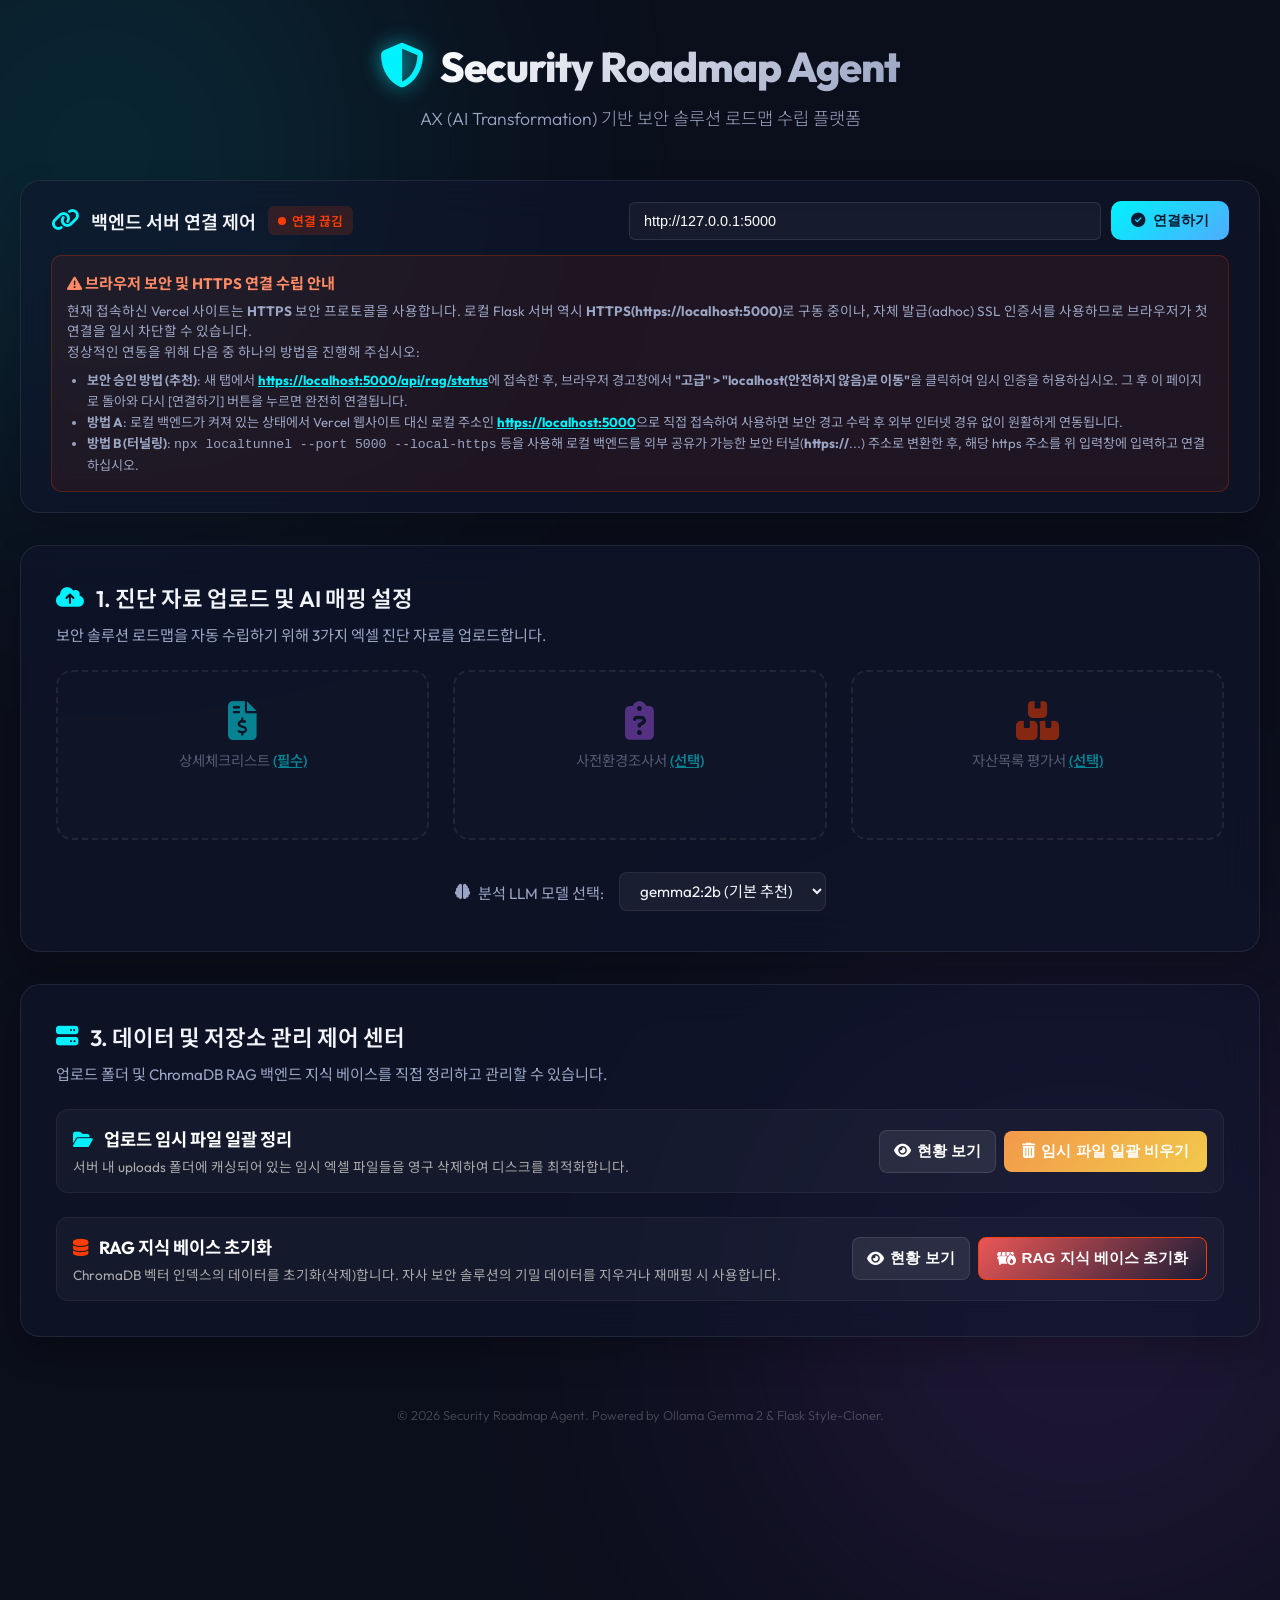
<file: public/index.html>
<!DOCTYPE html>
<html lang="ko">
<head>
    <meta charset="UTF-8">
    <meta name="viewport" content="width=device-width, initial-scale=1.0">
    <title>보안 로드맵 수립 에이전트 (AX 솔루션)</title>
    <meta name="description" content="AX (AI Transformation) 기반 정보보안감사 보안 솔루션 로드맵 자동 수립 플랫폼. 로컬 sLLM과 RAG 기술을 활용한 오프라인 보안 컨설팅 자동화 시스템.">
    <!-- Google Fonts -->
    <link href="https://fonts.googleapis.com/css2?family=Outfit:wght@300;400;600;800&family=Noto+Sans+KR:wght@300;400;700&display=swap" rel="stylesheet">
    <!-- FontAwesome for Icons -->
    <link rel="stylesheet" href="https://cdnjs.cloudflare.com/ajax/libs/font-awesome/6.4.0/css/all.min.css">
    <!-- Premium stylesheet link -->
    <link rel="stylesheet" href="./css/style.css">
</head>
<body>
    <!-- Background Aura Elements -->
    <div class="aura aura-blue"></div>
    <div class="aura aura-purple"></div>

    <div class="container">
        <!-- Header -->
        <header class="app-header">
            <div class="logo">
                <i class="fa-solid fa-shield-halved glow-icon"></i>
                <h1>Security Roadmap Agent</h1>
            </div>
            <p class="subtitle">AX (AI Transformation) 기반 보안 솔루션 로드맵 수립 플랫폼</p>
        </header>

        <!-- Backend Connection Control Panel -->
        <section class="card connection-card glass" style="margin-bottom: 2rem; padding: 20px 30px;">
            <div style="display: flex; flex-wrap: wrap; justify-content: space-between; align-items: center; gap: 15px;">
                <div style="display: flex; align-items: center; gap: 12px;">
                    <i class="fa-solid fa-link" style="font-size: 1.4rem; color: var(--accent-blue);"></i>
                    <h2 style="font-size: 1.15rem; font-weight: 600; margin: 0;">백엔드 서버 연결 제어</h2>
                    <span id="connection-status-badge" class="table-badge badge-red" style="font-size: 0.8rem; padding: 5px 10px; display: inline-flex; align-items: center; gap: 6px;">
                        <span style="display: inline-block; width: 8px; height: 8px; border-radius: 50%; background-color: var(--accent-red);"></span> 연결 대기 중
                    </span>
                </div>
                <div style="display: flex; align-items: center; gap: 10px; flex: 1; min-width: 280px; max-width: 600px;">
                    <input type="text" id="api-url-input" class="edit-input" style="padding: 10px 14px; font-size: 0.9rem;" placeholder="https://localhost:5000">
                    <button class="btn btn-primary" id="btn-connect-backend" style="padding: 10px 20px; font-size: 0.9rem; white-space: nowrap;">
                        <i class="fa-solid fa-circle-check"></i> 연결하기
                    </button>
                </div>
            </div>
            
            <!-- Connection Warning/Guide Message -->
            <div id="connection-error-guide" style="margin-top: 15px; padding: 15px; border-radius: 10px; background: rgba(255, 61, 0, 0.08); border: 1px solid rgba(255, 61, 0, 0.25); display: block;">
                <h4 style="color: #ff8a65; font-size: 0.95rem; margin-bottom: 8px;"><i class="fa-solid fa-triangle-exclamation"></i> 브라우저 보안 및 HTTPS 연결 수립 안내</h4>
                <p style="font-size: 0.85rem; color: var(--text-secondary); line-height: 1.5; margin: 0;">
                    현재 접속하신 Vercel 사이트는 <strong>HTTPS</strong> 보안 프로토콜을 사용합니다. 로컬 Flask 서버 역시 <strong>HTTPS(https://localhost:5000)</strong>로 구동 중이나, 자체 발급(adhoc) SSL 인증서를 사용하므로 브라우저가 첫 연결을 일시 차단할 수 있습니다.<br>
                    정상적인 연동을 위해 다음 중 하나의 방법을 진행해 주십시오:
                </p>
                <ul style="font-size: 0.82rem; color: var(--text-secondary); margin-top: 8px; padding-left: 20px; line-height: 1.6;">
                    <li><strong>보안 승인 방법 (추천)</strong>: 새 탭에서 <a href="https://localhost:5000/api/rag/status" target="_blank" style="color: var(--accent-blue); text-decoration: underline; font-weight: bold;">https://localhost:5000/api/rag/status</a>에 접속한 후, 브라우저 경고창에서 <strong>"고급" &gt; "localhost(안전하지 않음)로 이동"</strong>을 클릭하여 임시 인증을 허용하십시오. 그 후 이 페이지로 돌아와 다시 [연결하기] 버튼을 누르면 완전히 연결됩니다.</li>
                    <li><strong>방법 A</strong>: 로컬 백엔드가 켜져 있는 상태에서 Vercel 웹사이트 대신 로컬 주소인 <a href="https://localhost:5000" target="_blank" style="color: var(--accent-blue); text-decoration: underline; font-weight: bold;">https://localhost:5000</a>으로 직접 접속하여 사용하면 보안 경고 수락 후 외부 인터넷 경유 없이 원활하게 연동됩니다.</li>
                    <li><strong>방법 B (터널링)</strong>: <code>npx localtunnel --port 5000 --local-https</code> 등을 사용해 로컬 백엔드를 외부 공유가 가능한 보안 터널(<strong>https://</strong>...) 주소로 변환한 후, 해당 https 주소를 위 입력창에 입력하고 연결하십시오.</li>
                </ul>
            </div>
        </section>

        <!-- Main Card Section -->
        <main class="main-content">
            <!-- 1. Upload Card -->
            <section class="card upload-card glass">
                <h2><i class="fa-solid fa-cloud-arrow-up card-icon"></i>1. 진단 자료 업로드 및 AI 매핑 설정</h2>
                <p class="card-desc">보안 솔루션 로드맵을 자동 수립하기 위해 3가지 엑셀 진단 자료를 업로드합니다.</p>
                
                <div class="upload-grid" style="display: grid; grid-template-columns: repeat(auto-fit, minmax(280px, 1fr)); gap: 1.5rem; margin-top: 1rem; margin-bottom: 2rem;">
                    <!-- 1. 내부보안점검 상세체크리스트 -->
                    <div class="dropzone" id="dropzone" style="padding: 30px 15px; min-height: 170px;">
                        <input type="file" id="file-input" accept=".xlsx" style="display: none;">
                        <i class="fa-solid fa-file-invoice-dollar cloud-icon" style="font-size: 2.4rem; color: var(--accent-blue); margin-bottom: 8px;"></i>
                        <p class="dropzone-text" style="font-size: 0.9rem; margin: 0;">상세체크리스트 <span>(필수)</span></p>
                        <p class="file-info" id="file-info" style="font-size: 0.78rem; margin-top: 10px; word-break: break-all;"></p>
                    </div>

                    <!-- 2. 사전환경조사서 -->
                    <div class="dropzone dropzone-purple" id="dropzone-env" style="padding: 30px 15px; min-height: 170px;">
                        <input type="file" id="file-input-env" accept=".xlsx" style="display: none;">
                        <i class="fa-solid fa-clipboard-question cloud-icon" style="font-size: 2.4rem; color: var(--accent-purple); margin-bottom: 8px;"></i>
                        <p class="dropzone-text" style="font-size: 0.9rem; margin: 0;">사전환경조사서 <span>(선택)</span></p>
                        <p class="file-info" id="file-info-env" style="font-size: 0.78rem; margin-top: 10px; color: var(--accent-purple); word-break: break-all;"></p>
                    </div>

                    <!-- 3. 자산목록 및 중요도 평가서 -->
                    <div class="dropzone dropzone-red" id="dropzone-asset" style="padding: 30px 15px; min-height: 170px;">
                        <input type="file" id="file-input-asset" accept=".xlsx" style="display: none;">
                        <i class="fa-solid fa-boxes-stacked cloud-icon" style="font-size: 2.4rem; color: var(--accent-red); margin-bottom: 8px;"></i>
                        <p class="dropzone-text" style="font-size: 0.9rem; margin: 0;">자산목록 평가서 <span>(선택)</span></p>
                        <p class="file-info" id="file-info-asset" style="font-size: 0.78rem; margin-top: 10px; color: var(--accent-red); word-break: break-all;"></p>
                    </div>
                </div>

                <div class="model-select-container">
                    <label for="model-select"><i class="fa-solid fa-brain"></i> 분석 LLM 모델 선택:</label>
                    <select id="model-select" class="model-select">
                        <option value="gemma2:2b" selected>gemma2:2b (기본 추천)</option>
                        <option value="llama3.2:3b">llama3.2:3b</option>
                        <option value="gemma4:e4b">gemma4:e4b</option>
                    </select>
                </div>

                <div class="action-bar" id="upload-actions" style="display: none;">
                    <button class="btn btn-primary" id="btn-map-start">
                        <i class="fa-solid fa-microchip"></i> AI 매핑 및 스케줄링 기동
                    </button>
                </div>
            </section>
            
            <!-- 3. Storage and RAG Database Management (Premium Glassmorphism Card) -->
            <section class="card management-card glass" style="margin-top: 2rem;">
                <h2><i class="fa-solid fa-server card-icon"></i>3. 데이터 및 저장소 관리 제어 센터</h2>
                <p class="card-desc">업로드 폴더 및 ChromaDB RAG 백엔드 지식 베이스를 직접 정리하고 관리할 수 있습니다.</p>
                <div class="management-grid" style="display: flex; flex-direction: column; gap: 1.5rem; margin-top: 1.5rem;">
                    <div class="mgmt-item-container" style="background: rgba(255, 255, 255, 0.03); border-radius: 12px; border: 1px solid rgba(255, 255, 255, 0.05); padding: 1rem;">
                        <div class="mgmt-item" style="display: flex; justify-content: space-between; align-items: center; gap: 1rem;">
                            <div class="mgmt-info" style="flex: 1;">
                                <h3 style="font-size: 1.1rem; color: #fff; margin-bottom: 0.3rem;"><i class="fa-solid fa-folder-open" style="color: var(--accent-blue); margin-right: 0.5rem;"></i> 업로드 임시 파일 일괄 정리</h3>
                                <p style="font-size: 0.85rem; color: #aaa; margin: 0;">서버 내 uploads 폴더에 캐싱되어 있는 임시 엑셀 파일들을 영구 삭제하여 디스크를 최적화합니다.</p>
                            </div>
                            <div style="display: flex; gap: 8px; align-items: center;">
                                <button class="btn" id="btn-view-uploads" style="background: rgba(255,255,255,0.08); color: #fff; border: 1px solid rgba(255,255,255,0.1); padding: 10px 14px; border-radius: 8px; cursor: pointer; display: flex; align-items: center; gap: 6px; font-weight: 600;">
                                    <i class="fa-solid fa-eye"></i> 현황 보기
                                </button>
                                <button class="btn btn-warning" id="btn-clear-uploads" style="background: linear-gradient(135deg, #f2994a, #f2c94c); color: #fff; border: none; padding: 10px 18px; border-radius: 8px; cursor: pointer; display: flex; align-items: center; gap: 6px; font-weight: 600;">
                                    <i class="fa-solid fa-trash-can"></i> 임시 파일 일괄 비우기
                                </button>
                            </div>
                        </div>
                        
                        <!-- 업로드 파일 목록 표시 패널 -->
                        <div class="mgmt-sub-panel" id="uploads-list-panel" style="margin-top: 1rem; padding: 1rem; background: rgba(0,0,0,0.25); border-radius: 8px; border: 1px solid rgba(255,255,255,0.05); display: none;">
                            <h4 style="margin: 0 0 0.8rem 0; color: #fff; font-size: 0.95rem; display: flex; justify-content: space-between; align-items: center;">
                                <span><i class="fa-solid fa-list-check" style="color: var(--accent-blue); margin-right: 6px;"></i> 보관 중인 임시 파일 목록</span>
                                <span style="font-size: 0.8rem; color: #888;" id="uploads-count-text">0개 파일</span>
                            </h4>
                            <div style="max-height: 180px; overflow-y: auto; border-radius: 6px;">
                                <table style="width: 100%; border-collapse: collapse; font-size: 0.8rem; text-align: left;">
                                    <thead>
                                        <tr style="border-bottom: 2px solid rgba(255,255,255,0.1); color: #ddd; background: rgba(255,255,255,0.02);">
                                            <th style="padding: 8px;">파일명</th>
                                            <th style="padding: 8px;">크기 (Bytes)</th>
                                            <th style="padding: 8px;">업로드 일시</th>
                                        </tr>
                                    </thead>
                                    <tbody id="uploads-list-tbody" style="color: #bbb;">
                                        <tr>
                                            <td colspan="3" style="padding: 12px; text-align: center; color: #666;">데이터를 불러오는 중입니다...</td>
                                        </tr>
                                    </tbody>
                                </table>
                            </div>
                        </div>
                    </div>
                    
                    <div class="mgmt-item-container" style="background: rgba(255, 255, 255, 0.03); border-radius: 12px; border: 1px solid rgba(255, 255, 255, 0.05); padding: 1rem;">
                        <div class="mgmt-item" style="display: flex; justify-content: space-between; align-items: center; gap: 1rem;">
                            <div class="mgmt-info" style="flex: 1;">
                                <h3 style="font-size: 1.1rem; color: #fff; margin-bottom: 0.3rem;"><i class="fa-solid fa-database" style="color: var(--accent-red); margin-right: 0.5rem;"></i> RAG 지식 베이스 초기화</h3>
                                <p style="font-size: 0.85rem; color: #aaa; margin: 0;">ChromaDB 벡터 인덱스의 데이터를 초기화(삭제)합니다. 자사 보안 솔루션의 기밀 데이터를 지우거나 재매핑 시 사용합니다.</p>
                            </div>
                            <div style="display: flex; gap: 8px; align-items: center;">
                                <button class="btn" id="btn-view-rag" style="background: rgba(255,255,255,0.08); color: #fff; border: 1px solid rgba(255,255,255,0.1); padding: 10px 14px; border-radius: 8px; cursor: pointer; display: flex; align-items: center; gap: 6px; font-weight: 600;">
                                    <i class="fa-solid fa-eye"></i> 현황 보기
                                </button>
                                <button class="btn btn-danger" id="btn-clear-rag" style="background: linear-gradient(135deg, #eb5757, #00000000); color: #fff; border: 1px solid var(--accent-red); padding: 10px 18px; border-radius: 8px; cursor: pointer; display: flex; align-items: center; gap: 6px; font-weight: 600;">
                                    <i class="fa-solid fa-dumpster-fire"></i> RAG 지식 베이스 초기화
                                </button>
                            </div>
                        </div>
                        
                        <!-- RAG 데이터 목록 표시 패널 -->
                        <div class="mgmt-sub-panel" id="rag-list-panel" style="margin-top: 1rem; padding: 1rem; background: rgba(0,0,0,0.25); border-radius: 8px; border: 1px solid rgba(255,255,255,0.05); display: none;">
                            <h4 style="margin: 0 0 0.8rem 0; color: #fff; font-size: 0.95rem; display: flex; justify-content: space-between; align-items: center;">
                                <span><i class="fa-solid fa-database" style="color: var(--accent-red); margin-right: 6px;"></i> RAG DB 구축 솔루션 현황</span>
                                <span style="font-size: 0.85rem; color: var(--accent-blue); background: rgba(0,180,255,0.15); padding: 2px 8px; border-radius: 20px; font-weight: 600;" id="rag-count-badge">0건</span>
                            </h4>
                            <div style="max-height: 250px; overflow-y: auto; border-radius: 6px;">
                                <table style="width: 100%; border-collapse: collapse; font-size: 0.8rem; text-align: left;">
                                    <thead>
                                        <tr style="border-bottom: 2px solid rgba(255,255,255,0.1); color: #ddd; background: rgba(255,255,255,0.02); position: sticky; top: 0;">
                                            <th style="padding: 8px; width: 60px;">ID</th>
                                            <th style="padding: 8px; width: 100px;">보안영역</th>
                                            <th style="padding: 8px; width: 120px;">솔루션구분</th>
                                            <th style="padding: 8px; width: 100px;">제조사</th>
                                            <th style="padding: 8px; width: 120px;">제품명</th>
                                            <th style="padding: 8px;">제품 기능 설명</th>
                                        </tr>
                                    </thead>
                                    <tbody id="rag-list-tbody" style="color: #bbb;">
                                        <tr>
                                            <td colspan="6" style="padding: 12px; text-align: center; color: #666;">데이터를 불러오는 중입니다...</td>
                                        </tr>
                                    </tbody>
                                </table>
                            </div>
                        </div>
                    </div>
                </div>
            </section>

            <!-- Loading Indicator -->
            <div class="loading-overlay" id="loading-overlay" style="display: none;">
                <div class="spinner-container">
                    <div class="spinner"></div>
                    <p id="loading-text">로컬 Gemma 2 LLM 엔진 분석 및 자사 솔루션 RAG 탐색 중...</p>
                    <div class="progress-bar-container">
                        <div class="progress-bar" id="progress-bar"></div>
                    </div>
                </div>
            </div>

            <!-- 2. Result Table Card -->
            <section class="card result-card glass" id="result-card" style="display: none;">
                <div class="card-header-flex">
                    <h2><i class="fa-solid fa-chart-line card-icon"></i>2. 정보보안컨설팅 매핑 결과 종합 보고</h2>
                    <button class="btn btn-success" id="btn-export">
                        <i class="fa-solid fa-file-arrow-down"></i> 최종 엑셀 로드맵 추출
                    </button>
                </div>
                <div class="company-badge-container">
                    <span class="badge label-badge">대상 기업명</span>
                    <span class="badge val-badge" id="company-name">DEMO 기업</span>
                </div>

                <div class="table-container">
                    <table id="result-table">
                        <thead>
                            <tr>
                                <th>No.</th>
                                <th>점검 항목명</th>
                                <th>운영 실태 및 결함 사항</th>
                                <th>추천 보안 솔루션 (제조사)</th>
                                <th>법적 요구사항</th>
                                <th>시급성</th>
                                <th>위험도</th>
                                <th>예상 예산</th>
                                <th>로드맵 연도</th>
                                <th style="width: 110px;">액션</th>
                            </tr>
                        </thead>
                        <tbody id="result-tbody">
                            <!-- JS를 통해 동적 데이터 렌더링 -->
                        </tbody>
                    </table>
                </div>
            </section>
        </main>

        <!-- Footer -->
        <footer class="app-footer">
            <p>&copy; 2026 Security Roadmap Agent. Powered by Ollama Gemma 2 &amp; Flask Style-Cloner.</p>
        </footer>
    </div>

    <!-- 팝업 모달 추가 (상세 전체보기) -->
    <div class="modal" id="text-modal">
        <div class="modal-content">
            <div class="modal-header">
                <h3><i class="fa-solid fa-file-lines" style="color: var(--accent-blue);"></i> 운영 실태 및 결함 사항 전체보기</h3>
                <button class="modal-close" id="modal-close-btn">&times;</button>
            </div>
            <div class="modal-body">
                <div class="section-title">점검 항목명</div>
                <div class="text-block" id="modal-item-name" style="font-weight: 700; color: var(--accent-blue); padding: 8px 12px; font-size: 1rem; border-left: 3px solid var(--accent-blue);"></div>
                
                <div class="section-title">[현황] 운영 실태 및 증적</div>
                <div class="text-block" id="modal-current-status"></div>
                
                <div class="section-title">[개선] 개선 방안</div>
                <div class="text-block" id="modal-improvement" style="color: var(--accent-red); font-weight: 500; border-left: 3px solid var(--accent-red);"></div>
            </div>
        </div>
    </div>

    <!-- JS Scripts -->
    <script src="./js/app.js"></script>
</body>
</html>
</file>
<file: public/css/style.css>
/* Premium Design Style: Dark Cyberpunk Glassmorphism Theme */

:root {
    --bg-color: #0b0e1b;
    --card-bg: rgba(16, 22, 46, 0.6);
    --border-color: rgba(255, 255, 255, 0.08);
    --text-primary: #f1f3f9;
    --text-secondary: #9aa5c4;
    
    /* Neon Accents */
    --accent-blue: #00f2fe;
    --accent-purple: #9b51e0;
    --accent-green: #00e676;
    --accent-red: #ff3d00;
    --glow-shadow: 0 0 20px rgba(0, 242, 254, 0.35);
}

* {
    margin: 0;
    padding: 0;
    box-sizing: border-box;
}

body {
    background-color: var(--bg-color);
    color: var(--text-primary);
    font-family: 'Outfit', 'Noto Sans KR', sans-serif;
    min-height: 100vh;
    overflow-x: hidden;
    position: relative;
}

/* Background Aura Objects */
.aura {
    position: absolute;
    border-radius: 50%;
    filter: blur(160px);
    z-index: -1;
    opacity: 0.18;
    pointer-events: none;
}

.aura-blue {
    width: 500px;
    height: 500px;
    background: var(--accent-blue);
    top: -100px;
    left: -150px;
}

.aura-purple {
    width: 600px;
    height: 600px;
    background: var(--accent-purple);
    bottom: -150px;
    right: -100px;
}

/* Container */
.container {
    max-width: 1280px;
    margin: 0 auto;
    padding: 40px 20px;
    display: flex;
    flex-direction: column;
    min-height: 100vh;
}

/* Header */
.app-header {
    text-align: center;
    margin-bottom: 50px;
}

.logo {
    display: inline-flex;
    align-items: center;
    gap: 15px;
    margin-bottom: 12px;
}

.logo h1 {
    font-size: 2.6rem;
    font-weight: 800;
    letter-spacing: -1px;
    background: linear-gradient(135deg, #ffffff 0%, var(--text-secondary) 100%);
    -webkit-background-clip: text;
    -webkit-text-fill-color: transparent;
}

.glow-icon {
    font-size: 2.8rem;
    color: var(--accent-blue);
    filter: drop-shadow(0 0 10px rgba(0, 242, 254, 0.6));
}

.subtitle {
    font-size: 1.1rem;
    color: var(--text-secondary);
    font-weight: 300;
}

/* Demo Mode Banner */
.demo-banner {
    margin-top: 16px;
    display: inline-flex;
    align-items: center;
    gap: 10px;
    padding: 10px 24px;
    border-radius: 10px;
    background: linear-gradient(135deg, rgba(155, 81, 224, 0.2), rgba(0, 242, 254, 0.1));
    border: 1px solid rgba(155, 81, 224, 0.35);
    color: #bb86fc;
    font-size: 0.9rem;
    font-weight: 600;
    animation: demoPulse 2s ease-in-out infinite;
}

@keyframes demoPulse {
    0%, 100% { opacity: 1; }
    50% { opacity: 0.7; }
}

/* Cards (Glassmorphism) */
.glass {
    background: var(--card-bg);
    backdrop-filter: blur(20px);
    -webkit-backdrop-filter: blur(20px);
    border: 1px solid var(--border-color);
    border-radius: 20px;
    box-shadow: 0 15px 35px rgba(0, 0, 0, 0.2);
}

.card {
    padding: 35px;
    margin-bottom: 30px;
    transition: transform 0.3s ease, box-shadow 0.3s ease;
}

.card h2 {
    font-size: 1.4rem;
    font-weight: 600;
    margin-bottom: 10px;
    display: flex;
    align-items: center;
    gap: 12px;
}

.card-icon {
    color: var(--accent-blue);
}

.card-desc {
    color: var(--text-secondary);
    font-size: 0.95rem;
    margin-bottom: 25px;
}

/* Dropzone styling */
.dropzone {
    border: 2px dashed rgba(255, 255, 255, 0.15);
    border-radius: 16px;
    padding: 50px 20px;
    text-align: center;
    cursor: pointer;
    background: rgba(255, 255, 255, 0.02);
    transition: all 0.3s cubic-bezier(0.4, 0, 0.2, 1);
}

.dropzone:hover, .dropzone.dragover {
    border-color: var(--accent-blue);
    background: rgba(0, 242, 254, 0.04);
    box-shadow: inset 0 0 20px rgba(0, 242, 254, 0.05);
}

.cloud-icon {
    font-size: 3.5rem;
    color: var(--text-secondary);
    margin-bottom: 15px;
    transition: transform 0.3s ease, color 0.3s ease;
}

.dropzone:hover .cloud-icon {
    transform: translateY(-5px);
    color: var(--accent-blue);
}

.dropzone-text {
    font-size: 1.05rem;
    color: var(--text-secondary);
}

.dropzone-text span {
    color: var(--accent-blue);
    font-weight: 600;
    text-decoration: underline;
}

.file-info {
    margin-top: 15px;
    color: var(--accent-green);
    font-weight: 600;
    font-size: 0.95rem;
}

/* Buttons */
.btn {
    display: inline-flex;
    align-items: center;
    gap: 8px;
    padding: 12px 28px;
    border-radius: 10px;
    border: none;
    font-size: 0.95rem;
    font-weight: 600;
    cursor: pointer;
    transition: all 0.25s ease;
}

.btn-primary {
    background: linear-gradient(135deg, #00f2fe 0%, #4facfe 100%);
    color: #031b33;
}

.btn-primary:hover {
    box-shadow: var(--glow-shadow);
    transform: translateY(-2px);
}

.btn-success {
    background: linear-gradient(135deg, #00e676 0%, #00b0ff 100%);
    color: #031b33;
}

.btn-success:hover {
    box-shadow: 0 0 20px rgba(0, 230, 118, 0.4);
    transform: translateY(-2px);
}

.action-bar {
    margin-top: 25px;
    text-align: right;
}

/* Loading Overlay */
.loading-overlay {
    background: rgba(11, 14, 27, 0.85);
    backdrop-filter: blur(10px);
    border-radius: 20px;
    padding: 40px;
    text-align: center;
    margin-bottom: 30px;
    border: 1px solid var(--border-color);
}

.spinner-container {
    display: flex;
    flex-direction: column;
    align-items: center;
    gap: 20px;
}

.spinner {
    width: 50px;
    height: 50px;
    border: 3px solid rgba(0, 242, 254, 0.1);
    border-top: 3px solid var(--accent-blue);
    border-radius: 50%;
    animation: spin 1s linear infinite;
}

@keyframes spin {
    0% { transform: rotate(0deg); }
    100% { transform: rotate(360deg); }
}

.progress-bar-container {
    width: 100%;
    max-width: 400px;
    height: 6px;
    background: rgba(255, 255, 255, 0.05);
    border-radius: 10px;
    overflow: hidden;
}

.progress-bar {
    width: 0%;
    height: 100%;
    background: linear-gradient(90deg, var(--accent-blue) 0%, var(--accent-purple) 100%);
    border-radius: 10px;
    transition: width 0.4s ease;
}

/* Results Section */
.card-header-flex {
    display: flex;
    justify-content: space-between;
    align-items: center;
    flex-wrap: wrap;
    gap: 20px;
    margin-bottom: 15px;
}

.company-badge-container {
    display: inline-flex;
    border-radius: 8px;
    overflow: hidden;
    border: 1px solid var(--border-color);
    margin-bottom: 25px;
}

.badge {
    padding: 6px 14px;
    font-size: 0.85rem;
    font-weight: 600;
}

.label-badge {
    background: rgba(255, 255, 255, 0.08);
    color: var(--text-secondary);
}

.val-badge {
    background: rgba(0, 242, 254, 0.15);
    color: var(--accent-blue);
}

/* Table Design */
.table-container {
    overflow-x: auto;
    border-radius: 12px;
    border: 1px solid var(--border-color);
}

table {
    width: 100%;
    border-collapse: collapse;
    font-size: 0.9rem;
    text-align: left;
}

th {
    background: rgba(255, 255, 255, 0.03);
    color: var(--text-secondary);
    font-weight: 600;
    padding: 16px;
    border-bottom: 1px solid var(--border-color);
}

td {
    padding: 16px;
    border-bottom: 1px solid rgba(255, 255, 255, 0.03);
    color: var(--text-primary);
    vertical-align: middle;
}

tr:hover {
    background: rgba(255, 255, 255, 0.015);
}

/* Custom Table Badges */
.table-badge {
    display: inline-block;
    padding: 4px 10px;
    border-radius: 6px;
    font-size: 0.75rem;
    font-weight: 600;
}

.badge-blue {
    background: rgba(0, 242, 254, 0.1);
    color: var(--accent-blue);
}

.badge-purple {
    background: rgba(155, 81, 224, 0.15);
    color: #bb86fc;
}

.badge-red {
    background: rgba(255, 61, 0, 0.15);
    color: var(--accent-red);
}

.badge-green {
    background: rgba(0, 230, 118, 0.1);
    color: var(--accent-green);
}

/* Footer */
.app-footer {
    text-align: center;
    margin-top: auto;
    padding-top: 40px;
    color: rgba(255, 255, 255, 0.25);
    font-size: 0.8rem;
    font-weight: 300;
}

/* Model select styling */
.model-select-container {
    margin-top: 20px;
    margin-bottom: 5px;
    display: flex;
    align-items: center;
    justify-content: center;
    gap: 15px;
}

.model-select-container label {
    font-size: 0.95rem;
    color: var(--text-secondary);
    display: inline-flex;
    align-items: center;
    gap: 8px;
}

.model-select {
    background: rgba(255, 255, 255, 0.05);
    border: 1px solid var(--border-color);
    border-radius: 8px;
    color: var(--text-primary);
    padding: 8px 16px;
    font-size: 0.95rem;
    font-family: inherit;
    outline: none;
    cursor: pointer;
    transition: border-color 0.25s ease, box-shadow 0.25s ease;
}

.model-select:focus {
    border-color: var(--accent-blue);
    box-shadow: 0 0 10px rgba(0, 242, 254, 0.2);
}

.model-select option {
    background: var(--bg-color);
    color: var(--text-primary);
}

/* Modal style */
.modal {
    position: fixed;
    top: 0;
    left: 0;
    width: 100%;
    height: 100%;
    background: rgba(11, 14, 27, 0.85);
    backdrop-filter: blur(10px);
    z-index: 1000;
    display: flex;
    align-items: center;
    justify-content: center;
    opacity: 0;
    pointer-events: none;
    transition: opacity 0.3s ease;
}

.modal.active {
    opacity: 1;
    pointer-events: auto;
}

.modal-content {
    background: rgba(16, 22, 46, 0.95);
    border: 1px solid var(--border-color);
    border-radius: 16px;
    width: 90%;
    max-width: 650px;
    padding: 30px;
    box-shadow: 0 0 30px rgba(0, 0, 0, 0.5);
    transform: translateY(-20px);
    transition: transform 0.3s ease;
}

.modal.active .modal-content {
    transform: translateY(0);
}

.modal-header {
    display: flex;
    justify-content: space-between;
    align-items: center;
    margin-bottom: 20px;
    border-bottom: 1px solid rgba(255, 255, 255, 0.08);
    padding-bottom: 12px;
}

.modal-header h3 {
    font-size: 1.4rem;
    font-weight: 700;
    color: #fff;
    display: flex;
    align-items: center;
    gap: 8px;
}

.modal-close {
    background: none;
    border: none;
    color: var(--text-secondary);
    font-size: 1.5rem;
    cursor: pointer;
    transition: color 0.25s ease;
}

.modal-close:hover {
    color: var(--accent-red);
}

.modal-body {
    max-height: 450px;
    overflow-y: auto;
    font-size: 0.95rem;
    line-height: 1.6;
    color: var(--text-primary);
    padding-right: 8px;
}

.modal-body::-webkit-scrollbar {
    width: 6px;
}

.modal-body::-webkit-scrollbar-thumb {
    background: rgba(255, 255, 255, 0.1);
    border-radius: 4px;
}

.modal-body .section-title {
    font-weight: 700;
    margin-top: 15px;
    margin-bottom: 8px;
    font-size: 1rem;
    color: var(--accent-blue);
}

.modal-body .text-block {
    background: rgba(255, 255, 255, 0.02);
    border: 1px solid rgba(255, 255, 255, 0.05);
    padding: 14px;
    border-radius: 8px;
    margin-bottom: 15px;
    white-space: pre-line;
    color: #e2e8f0;
}

/* 수동 입력 필드 스타일 */
.edit-input {
    background: rgba(255, 255, 255, 0.04);
    border: 1px solid rgba(255, 255, 255, 0.1);
    color: #fff;
    padding: 6px 10px;
    border-radius: 6px;
    font-size: 0.85rem;
    outline: none;
    transition: border-color 0.2s, background 0.2s;
    width: 100%;
}

.edit-input:focus {
    border-color: var(--accent-blue);
    background: rgba(255, 255, 255, 0.08);
}

.edit-select {
    background: #0b0e1b;
    border: 1px solid rgba(255, 255, 255, 0.1);
    color: #fff;
    padding: 6px 8px;
    border-radius: 6px;
    font-size: 0.85rem;
    outline: none;
    cursor: pointer;
    transition: border-color 0.2s;
    width: 100%;
}

.edit-select:focus {
    border-color: var(--accent-blue);
}

.btn-inline-save {
    background: linear-gradient(135deg, var(--accent-blue), #00c6ff);
    color: #0b0e1b;
    border: none;
    padding: 6px 12px;
    border-radius: 6px;
    font-size: 0.8rem;
    font-weight: 700;
    cursor: pointer;
    transition: transform 0.15s, box-shadow 0.15s;
    display: inline-flex;
    align-items: center;
    gap: 4px;
    white-space: nowrap;
}

.btn-inline-save:hover {
    transform: scale(1.03);
    box-shadow: 0 0 10px rgba(0, 242, 254, 0.3);
}

.btn-inline-save:disabled {
    opacity: 0.5;
    cursor: not-allowed;
}

.clickable-cell {
    cursor: pointer;
    transition: background-color 0.2s;
    position: relative;
}

.clickable-cell:hover {
    background-color: rgba(255, 255, 255, 0.03);
}

.clickable-cell::after {
    content: " 🔍 전체보기";
    font-size: 0.7rem;
    color: var(--accent-blue);
    opacity: 0;
    transition: opacity 0.2s;
    margin-left: 4px;
}

.clickable-cell:hover::after {
    opacity: 1;
}

/* Custom Purple and Red Dropzone Hover States */
.dropzone-purple:hover, .dropzone-purple.dragover {
    border-color: var(--accent-purple) !important;
    background: rgba(155, 81, 224, 0.04) !important;
    box-shadow: inset 0 0 20px rgba(155, 81, 224, 0.05) !important;
}
.dropzone-red:hover, .dropzone-red.dragover {
    border-color: var(--accent-red) !important;
    background: rgba(255, 61, 0, 0.04) !important;
    box-shadow: inset 0 0 20px rgba(255, 61, 0, 0.05) !important;
}
</file>
<file: static/css/style.css>
/* Premium Design Style: Dark Cyberpunk Glassmorphism Theme */

:root {
    --bg-color: #0b0e1b;
    --card-bg: rgba(16, 22, 46, 0.6);
    --border-color: rgba(255, 255, 255, 0.08);
    --text-primary: #f1f3f9;
    --text-secondary: #9aa5c4;
    
    /* Neon Accents */
    --accent-blue: #00f2fe;
    --accent-purple: #9b51e0;
    --accent-green: #00e676;
    --accent-red: #ff3d00;
    --glow-shadow: 0 0 20px rgba(0, 242, 254, 0.35);
}

* {
    margin: 0;
    padding: 0;
    box-sizing: border-box;
}

body {
    background-color: var(--bg-color);
    color: var(--text-primary);
    font-family: 'Outfit', 'Noto Sans KR', sans-serif;
    min-height: 100vh;
    overflow-x: hidden;
    position: relative;
}

/* Background Aura Objects */
.aura {
    position: absolute;
    border-radius: 50%;
    filter: blur(160px);
    z-index: -1;
    opacity: 0.18;
    pointer-events: none;
}

.aura-blue {
    width: 500px;
    height: 500px;
    background: var(--accent-blue);
    top: -100px;
    left: -150px;
}

.aura-purple {
    width: 600px;
    height: 600px;
    background: var(--accent-purple);
    bottom: -150px;
    right: -100px;
}

/* Container */
.container {
    max-width: 1280px;
    margin: 0 auto;
    padding: 40px 20px;
    display: flex;
    flex-direction: column;
    min-height: 100vh;
}

/* Header */
.app-header {
    text-align: center;
    margin-bottom: 50px;
}

.logo {
    display: inline-flex;
    align-items: center;
    gap: 15px;
    margin-bottom: 12px;
}

.logo h1 {
    font-size: 2.6rem;
    font-weight: 800;
    letter-spacing: -1px;
    background: linear-gradient(135deg, #ffffff 0%, var(--text-secondary) 100%);
    -webkit-background-clip: text;
    -webkit-text-fill-color: transparent;
}

.glow-icon {
    font-size: 2.8rem;
    color: var(--accent-blue);
    filter: drop-shadow(0 0 10px rgba(0, 242, 254, 0.6));
}

.subtitle {
    font-size: 1.1rem;
    color: var(--text-secondary);
    font-weight: 300;
}

/* Demo Mode Banner */
.demo-banner {
    margin-top: 16px;
    display: inline-flex;
    align-items: center;
    gap: 10px;
    padding: 10px 24px;
    border-radius: 10px;
    background: linear-gradient(135deg, rgba(155, 81, 224, 0.2), rgba(0, 242, 254, 0.1));
    border: 1px solid rgba(155, 81, 224, 0.35);
    color: #bb86fc;
    font-size: 0.9rem;
    font-weight: 600;
    animation: demoPulse 2s ease-in-out infinite;
}

@keyframes demoPulse {
    0%, 100% { opacity: 1; }
    50% { opacity: 0.7; }
}

/* Cards (Glassmorphism) */
.glass {
    background: var(--card-bg);
    backdrop-filter: blur(20px);
    -webkit-backdrop-filter: blur(20px);
    border: 1px solid var(--border-color);
    border-radius: 20px;
    box-shadow: 0 15px 35px rgba(0, 0, 0, 0.2);
}

.card {
    padding: 35px;
    margin-bottom: 30px;
    transition: transform 0.3s ease, box-shadow 0.3s ease;
}

.card h2 {
    font-size: 1.4rem;
    font-weight: 600;
    margin-bottom: 10px;
    display: flex;
    align-items: center;
    gap: 12px;
}

.card-icon {
    color: var(--accent-blue);
}

.card-desc {
    color: var(--text-secondary);
    font-size: 0.95rem;
    margin-bottom: 25px;
}

/* Dropzone styling */
.dropzone {
    border: 2px dashed rgba(255, 255, 255, 0.15);
    border-radius: 16px;
    padding: 50px 20px;
    text-align: center;
    cursor: pointer;
    background: rgba(255, 255, 255, 0.02);
    transition: all 0.3s cubic-bezier(0.4, 0, 0.2, 1);
}

.dropzone:hover, .dropzone.dragover {
    border-color: var(--accent-blue);
    background: rgba(0, 242, 254, 0.04);
    box-shadow: inset 0 0 20px rgba(0, 242, 254, 0.05);
}

.cloud-icon {
    font-size: 3.5rem;
    color: var(--text-secondary);
    margin-bottom: 15px;
    transition: transform 0.3s ease, color 0.3s ease;
}

.dropzone:hover .cloud-icon {
    transform: translateY(-5px);
    color: var(--accent-blue);
}

.dropzone-text {
    font-size: 1.05rem;
    color: var(--text-secondary);
}

.dropzone-text span {
    color: var(--accent-blue);
    font-weight: 600;
    text-decoration: underline;
}

.file-info {
    margin-top: 15px;
    color: var(--accent-green);
    font-weight: 600;
    font-size: 0.95rem;
}

/* Buttons */
.btn {
    display: inline-flex;
    align-items: center;
    gap: 8px;
    padding: 12px 28px;
    border-radius: 10px;
    border: none;
    font-size: 0.95rem;
    font-weight: 600;
    cursor: pointer;
    transition: all 0.25s ease;
}

.btn-primary {
    background: linear-gradient(135deg, #00f2fe 0%, #4facfe 100%);
    color: #031b33;
}

.btn-primary:hover {
    box-shadow: var(--glow-shadow);
    transform: translateY(-2px);
}

.btn-success {
    background: linear-gradient(135deg, #00e676 0%, #00b0ff 100%);
    color: #031b33;
}

.btn-success:hover {
    box-shadow: 0 0 20px rgba(0, 230, 118, 0.4);
    transform: translateY(-2px);
}

.action-bar {
    margin-top: 25px;
    text-align: right;
}

/* Loading Overlay */
.loading-overlay {
    background: rgba(11, 14, 27, 0.85);
    backdrop-filter: blur(10px);
    border-radius: 20px;
    padding: 40px;
    text-align: center;
    margin-bottom: 30px;
    border: 1px solid var(--border-color);
}

.spinner-container {
    display: flex;
    flex-direction: column;
    align-items: center;
    gap: 20px;
}

.spinner {
    width: 50px;
    height: 50px;
    border: 3px solid rgba(0, 242, 254, 0.1);
    border-top: 3px solid var(--accent-blue);
    border-radius: 50%;
    animation: spin 1s linear infinite;
}

@keyframes spin {
    0% { transform: rotate(0deg); }
    100% { transform: rotate(360deg); }
}

.progress-bar-container {
    width: 100%;
    max-width: 400px;
    height: 6px;
    background: rgba(255, 255, 255, 0.05);
    border-radius: 10px;
    overflow: hidden;
}

.progress-bar {
    width: 0%;
    height: 100%;
    background: linear-gradient(90deg, var(--accent-blue) 0%, var(--accent-purple) 100%);
    border-radius: 10px;
    transition: width 0.4s ease;
}

/* Results Section */
.card-header-flex {
    display: flex;
    justify-content: space-between;
    align-items: center;
    flex-wrap: wrap;
    gap: 20px;
    margin-bottom: 15px;
}

.company-badge-container {
    display: inline-flex;
    border-radius: 8px;
    overflow: hidden;
    border: 1px solid var(--border-color);
    margin-bottom: 25px;
}

.badge {
    padding: 6px 14px;
    font-size: 0.85rem;
    font-weight: 600;
}

.label-badge {
    background: rgba(255, 255, 255, 0.08);
    color: var(--text-secondary);
}

.val-badge {
    background: rgba(0, 242, 254, 0.15);
    color: var(--accent-blue);
}

/* Table Design */
.table-container {
    overflow-x: auto;
    border-radius: 12px;
    border: 1px solid var(--border-color);
}

table {
    width: 100%;
    border-collapse: collapse;
    font-size: 0.9rem;
    text-align: left;
}

th {
    background: rgba(255, 255, 255, 0.03);
    color: var(--text-secondary);
    font-weight: 600;
    padding: 16px;
    border-bottom: 1px solid var(--border-color);
}

td {
    padding: 16px;
    border-bottom: 1px solid rgba(255, 255, 255, 0.03);
    color: var(--text-primary);
    vertical-align: middle;
}

tr:hover {
    background: rgba(255, 255, 255, 0.015);
}

/* Custom Table Badges */
.table-badge {
    display: inline-block;
    padding: 4px 10px;
    border-radius: 6px;
    font-size: 0.75rem;
    font-weight: 600;
}

.badge-blue {
    background: rgba(0, 242, 254, 0.1);
    color: var(--accent-blue);
}

.badge-purple {
    background: rgba(155, 81, 224, 0.15);
    color: #bb86fc;
}

.badge-red {
    background: rgba(255, 61, 0, 0.15);
    color: var(--accent-red);
}

.badge-green {
    background: rgba(0, 230, 118, 0.1);
    color: var(--accent-green);
}

/* Footer */
.app-footer {
    text-align: center;
    margin-top: auto;
    padding-top: 40px;
    color: rgba(255, 255, 255, 0.25);
    font-size: 0.8rem;
    font-weight: 300;
}

/* Model select styling */
.model-select-container {
    margin-top: 20px;
    margin-bottom: 5px;
    display: flex;
    align-items: center;
    justify-content: center;
    gap: 15px;
}

.model-select-container label {
    font-size: 0.95rem;
    color: var(--text-secondary);
    display: inline-flex;
    align-items: center;
    gap: 8px;
}

.model-select {
    background: rgba(255, 255, 255, 0.05);
    border: 1px solid var(--border-color);
    border-radius: 8px;
    color: var(--text-primary);
    padding: 8px 16px;
    font-size: 0.95rem;
    font-family: inherit;
    outline: none;
    cursor: pointer;
    transition: border-color 0.25s ease, box-shadow 0.25s ease;
}

.model-select:focus {
    border-color: var(--accent-blue);
    box-shadow: 0 0 10px rgba(0, 242, 254, 0.2);
}

.model-select option {
    background: var(--bg-color);
    color: var(--text-primary);
}

/* Modal style */
.modal {
    position: fixed;
    top: 0;
    left: 0;
    width: 100%;
    height: 100%;
    background: rgba(11, 14, 27, 0.85);
    backdrop-filter: blur(10px);
    z-index: 1000;
    display: flex;
    align-items: center;
    justify-content: center;
    opacity: 0;
    pointer-events: none;
    transition: opacity 0.3s ease;
}

.modal.active {
    opacity: 1;
    pointer-events: auto;
}

.modal-content {
    background: rgba(16, 22, 46, 0.95);
    border: 1px solid var(--border-color);
    border-radius: 16px;
    width: 90%;
    max-width: 650px;
    padding: 30px;
    box-shadow: 0 0 30px rgba(0, 0, 0, 0.5);
    transform: translateY(-20px);
    transition: transform 0.3s ease;
}

.modal.active .modal-content {
    transform: translateY(0);
}

.modal-header {
    display: flex;
    justify-content: space-between;
    align-items: center;
    margin-bottom: 20px;
    border-bottom: 1px solid rgba(255, 255, 255, 0.08);
    padding-bottom: 12px;
}

.modal-header h3 {
    font-size: 1.4rem;
    font-weight: 700;
    color: #fff;
    display: flex;
    align-items: center;
    gap: 8px;
}

.modal-close {
    background: none;
    border: none;
    color: var(--text-secondary);
    font-size: 1.5rem;
    cursor: pointer;
    transition: color 0.25s ease;
}

.modal-close:hover {
    color: var(--accent-red);
}

.modal-body {
    max-height: 450px;
    overflow-y: auto;
    font-size: 0.95rem;
    line-height: 1.6;
    color: var(--text-primary);
    padding-right: 8px;
}

.modal-body::-webkit-scrollbar {
    width: 6px;
}

.modal-body::-webkit-scrollbar-thumb {
    background: rgba(255, 255, 255, 0.1);
    border-radius: 4px;
}

.modal-body .section-title {
    font-weight: 700;
    margin-top: 15px;
    margin-bottom: 8px;
    font-size: 1rem;
    color: var(--accent-blue);
}

.modal-body .text-block {
    background: rgba(255, 255, 255, 0.02);
    border: 1px solid rgba(255, 255, 255, 0.05);
    padding: 14px;
    border-radius: 8px;
    margin-bottom: 15px;
    white-space: pre-line;
    color: #e2e8f0;
}

/* 수동 입력 필드 스타일 */
.edit-input {
    background: rgba(255, 255, 255, 0.04);
    border: 1px solid rgba(255, 255, 255, 0.1);
    color: #fff;
    padding: 6px 10px;
    border-radius: 6px;
    font-size: 0.85rem;
    outline: none;
    transition: border-color 0.2s, background 0.2s;
    width: 100%;
}

.edit-input:focus {
    border-color: var(--accent-blue);
    background: rgba(255, 255, 255, 0.08);
}

.edit-select {
    background: #0b0e1b;
    border: 1px solid rgba(255, 255, 255, 0.1);
    color: #fff;
    padding: 6px 8px;
    border-radius: 6px;
    font-size: 0.85rem;
    outline: none;
    cursor: pointer;
    transition: border-color 0.2s;
    width: 100%;
}

.edit-select:focus {
    border-color: var(--accent-blue);
}

.btn-inline-save {
    background: linear-gradient(135deg, var(--accent-blue), #00c6ff);
    color: #0b0e1b;
    border: none;
    padding: 6px 12px;
    border-radius: 6px;
    font-size: 0.8rem;
    font-weight: 700;
    cursor: pointer;
    transition: transform 0.15s, box-shadow 0.15s;
    display: inline-flex;
    align-items: center;
    gap: 4px;
    white-space: nowrap;
}

.btn-inline-save:hover {
    transform: scale(1.03);
    box-shadow: 0 0 10px rgba(0, 242, 254, 0.3);
}

.btn-inline-save:disabled {
    opacity: 0.5;
    cursor: not-allowed;
}

.clickable-cell {
    cursor: pointer;
    transition: background-color 0.2s;
    position: relative;
}

.clickable-cell:hover {
    background-color: rgba(255, 255, 255, 0.03);
}

.clickable-cell::after {
    content: " 🔍 전체보기";
    font-size: 0.7rem;
    color: var(--accent-blue);
    opacity: 0;
    transition: opacity 0.2s;
    margin-left: 4px;
}

.clickable-cell:hover::after {
    opacity: 1;
}

/* Custom Purple and Red Dropzone Hover States */
.dropzone-purple:hover, .dropzone-purple.dragover {
    border-color: var(--accent-purple) !important;
    background: rgba(155, 81, 224, 0.04) !important;
    box-shadow: inset 0 0 20px rgba(155, 81, 224, 0.05) !important;
}
.dropzone-red:hover, .dropzone-red.dragover {
    border-color: var(--accent-red) !important;
    background: rgba(255, 61, 0, 0.04) !important;
    box-shadow: inset 0 0 20px rgba(255, 61, 0, 0.05) !important;
}
</file>
